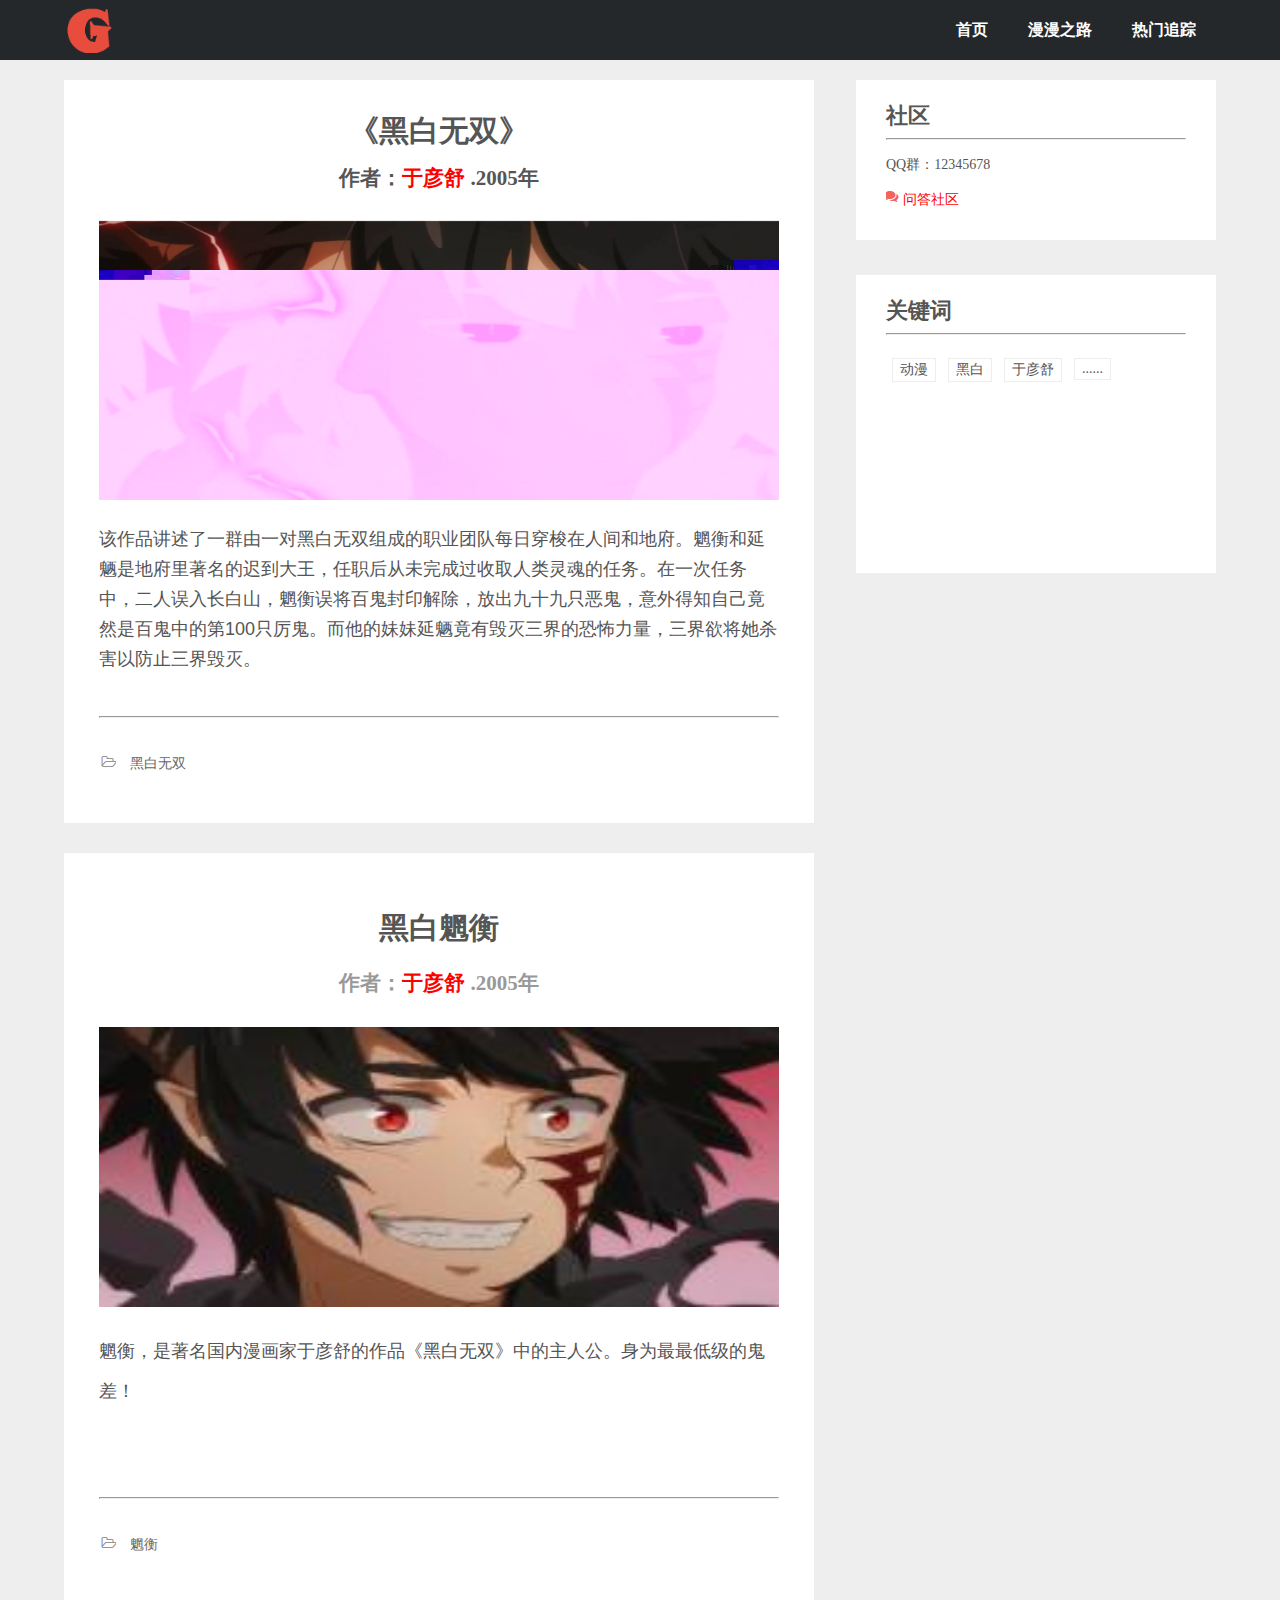
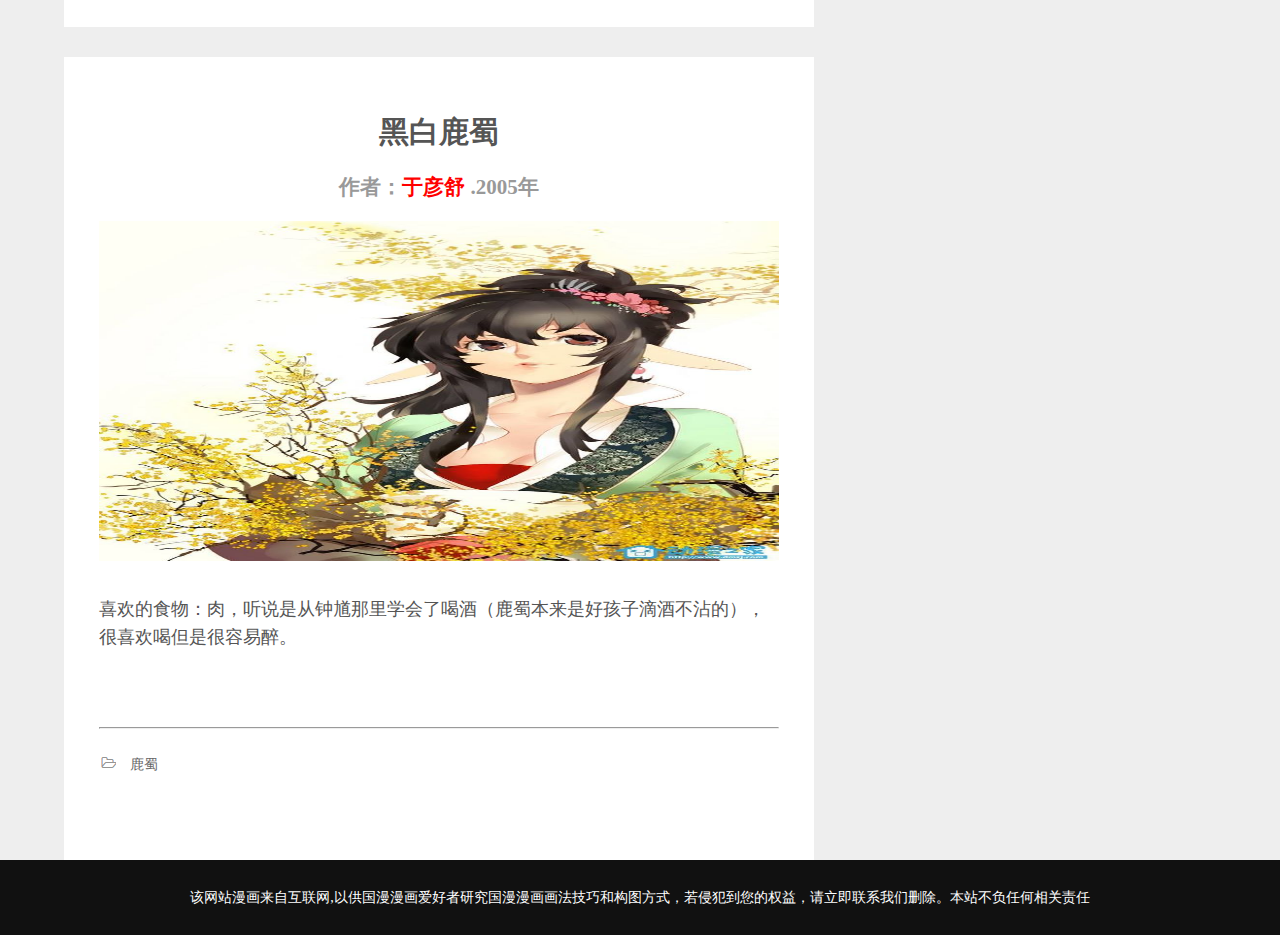
<file: guoman/guoman/ind.html>
<!DOCTYPE html>
<html>
<head lang="en">
    <meta charset="UTF-8">
    <title>漫漫大杂烩</title>
    <meta name="keywords" content="国漫网" />
    <meta name="description" content="国漫网,国产动漫" />
    <link rel="stylesheet" href="css/ini.css"/>
    <link rel="shortcut icon"  href="images/LOG.ico" />
    <link rel="stylesheet" href="css/animated.css"/>
  <!--  <link rel="stylesheet" href="css/index.css"/>-->
    <link rel="stylesheet" href="css/ind.css" type="text/css"/>
</head>
<body>
<div class="da ">
    <header>
        <div class="head">
            <div class="head-center">
                <div class="log">
                    <img src="images/log.png" style="height:50px;margin-top:3px;"/>
                </div>
                <div class="nav">
                    <ul class="nav-ul">
                        <li><a href="index.html">首页</a></li>
                        <li><a href="shouye2.html">漫漫之路</a></li>
                        <li><a href="zuixingengxin.html">热门追踪</a></li>


                    </ul>
                </div>
            </div>
        </div>
    </header>

    <div class="center clearFix">
        <div class="center1">
            <div class="left">
                <div class="lef">
                    <div class="left1">
                        <h1>《黑白无双》</h1>
                        <h2>作者：<a href="#" class="ni">于彦舒</a> .2005年</h2>
                        <img src="images/heibai.jpg" width="680px" height="280px"/>
                        <p >该作品讲述了一群由一对黑白无双组成的职业团队每日穿梭在人间和地府。魍衡和延魉是地府里著名的迟到大王，任职后从未完成过收取人类灵魂的任务。在一次任务中，二人误入长白山，魍衡误将百鬼封印解除，放出九十九只恶鬼，意外得知自己竟然是百鬼中的第100只厉鬼。而他的妹妹延魉竟有毁灭三界的恐怖力量，三界欲将她杀害以防止三界毁灭。</p>
                      <!--  <div class="aa"> <a href="#" >阅读全文</a></div>-->
                        <br/>
                        <hr/>

                        <div class="imgw"><img src="img/QQ.png"/>
                            <a href="#">黑白无双</a></div>
                    </div>
                </div>

                <div class="lef-2">
                    <div class="left2">
                        <h1>黑白魍衡</h1>
                        <h2>作者：<a href="#" class="ni">于彦舒</a> .2005年</h2>
                        <img src="img/heibaiheng.jpg" width="680px" height="280px"/>
                        <p >魍衡，是著名国内漫画家于彦舒的作品《黑白无双》中的主人公。身为最最低级的鬼差！</p>
                        <br/>
                        <hr/>
                        <div class="im"><img src="img/QQ.png"/>
                            <a href="#">魍衡</a></div>
                    </div>
                </div>


                <div class="lef-3">
                    <div class="left3">
                        <h1>黑白鹿蜀</h1>
                        <h2>作者：<a href="#" class="ni">于彦舒</a> .2005年</h2>
                        <img src="img/lulu.jpeg" width="680px" height="340px"/>
                        <p >喜欢的食物：肉，听说是从钟馗那里学会了喝酒（鹿蜀本来是好孩子滴酒不沾的），很喜欢喝但是很容易醉。</p>
                       <br/>
                        <hr/>
                        <div class="im"><img src="img/QQ.png"/>
                            <a href="#">鹿蜀</a></div>
                    </div>
                </div>









            </div>
            <div class="right">
                <div class="right1">
                    <div class="right1-1">
                        <h1>社区</h1>
                        <hr/>
                        <div class="xia">
                            <p>QQ群：12345678</p>
                            <img src="img/code.png"><a href="#"> 问答社区</a></a>
                        </div>
                    </div>
                </div>



                <div class="right3">
                    <div class="right3-1">
                        <h1>关键词</h1>
                        <hr/>
                        <div class="hua clearFix">
                            <ul>
                                <li><a href="#">动漫</a></li>
                                <li><a href="#">黑白</a></li>
                                <li><a href="#">于彦舒</a></li>

                                <li><a href="#">......</a></li>
                            </ul>
                        </div>
                    </div>
                </div>

            </div>
        </div>
    </div>
    <footer>
        <div class="foot">
            <div class="foot_in">
                <p class="foot_text">该网站漫画来自互联网,以供国漫漫画爱好者研究国漫漫画画法技巧和构图方式，若侵犯到您的权益，请立即联系我们删除。本站不负任何相关责任</p>
            </div>
        </div>
    </footer>
</div>

</body>
</html>
</file>
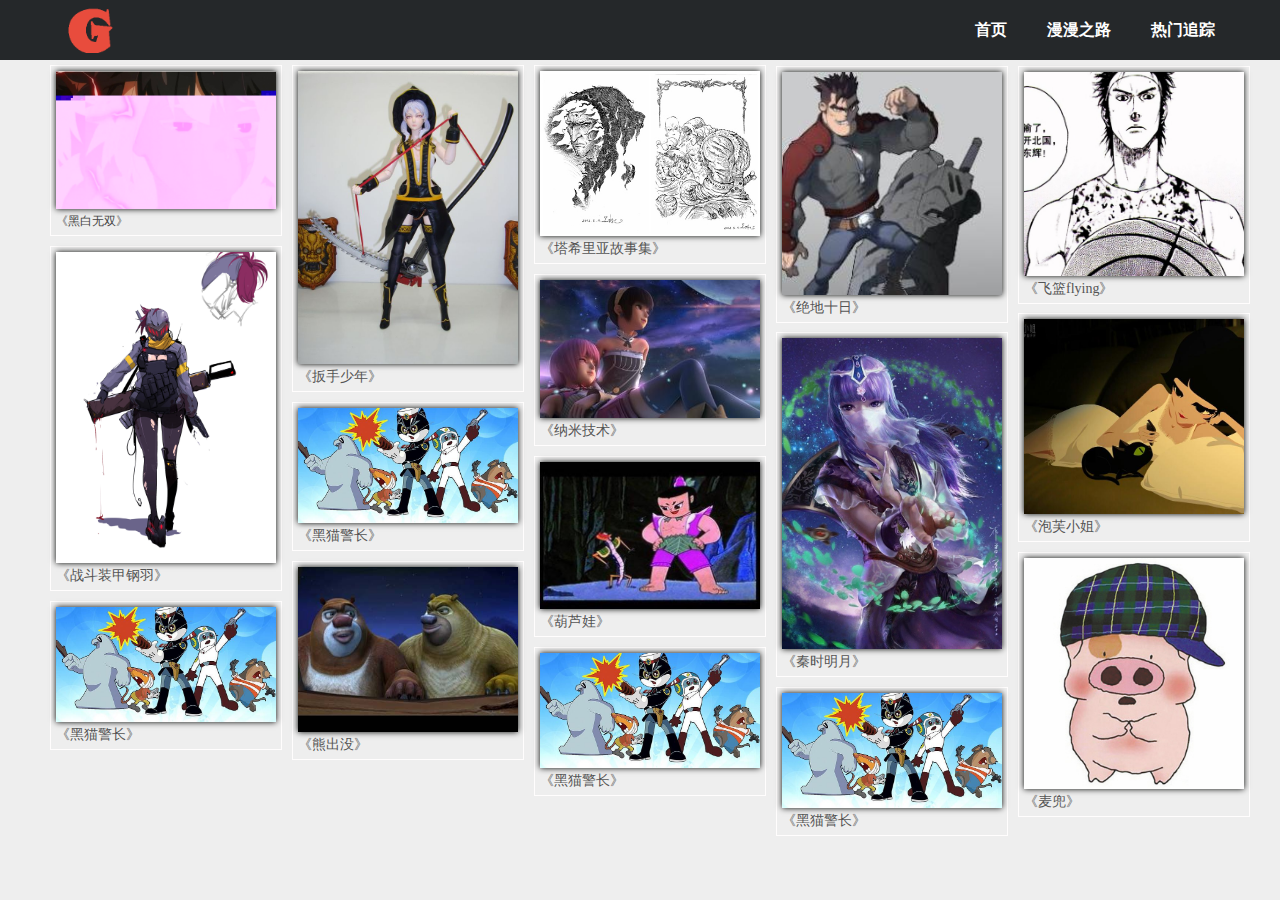
<file: guoman/guoman/shouye2.html>
<!DOCTYPE html>
<html>
<head lang="en">
    <meta charset="UTF-8">
    <title>漫漫大杂烩</title>
    <meta name="keywords" content="国漫网" />
    <meta name="description" content="国漫网,国产动漫" />
    <link rel="stylesheet" href="css/ini.css"/>
    <link rel="shortcut icon"  href="images/LOG.ico" />
    <link rel="stylesheet" href="css/animated.css"/>
    <link rel="stylesheet" href="css/index.css"/>
</head>
<body>
<!--头部-->
<header>
    <div class="head">
        <div class="head-center">
            <div class="log">
                <img src="images/log.png" style="height:50px;margin-top:3px;"/>
            </div>
            <div class="nav">
                <ul class="nav-ul">
                    <li><a href="index.html">首页</a></li>
                    <li><a href="shouye2.html">漫漫之路</a></li>
                    <li><a href="zuixingengxin.html">热门追踪</a></li>


                </ul>
            </div>
        </div>
    </div>
</header>
<!--瀑布流-->
<div class="container1" id="container1">
    <div class="box">
        <div class="content">
           <a href="ind.html"> <img src="images/heibai.jpg"/></a>
           <P class="ptext">《黑白无双》</P>
        </div>
    </div>
    <div class="box">
        <div class="content">
            <a href="ind.html"> <img src="images/banshou.jpg"/></a>
            <P>《扳手少年》</P>
        </div>
    </div>
    <div class="box">
        <div class="content">
            <a href="ind.html">  <img src="images/xiliya.jpg"/></a>
            <P>《塔希里亚故事集》</P>
        </div>
    </div>
    <div class="box">
        <div class="content">
            <a href="ind.html">   <img src="images/juedi.jpg"/></a>
            <P>《绝地十日》</P>
        </div>
    </div>
    <div class="box">
        <div class="content">
            <a href="ind.html">    <img src="images/fei.jpg"/></a>
            <P>《飞篮flying》</P>
        </div>
    </div>
    <div class="box">
        <div class="content">
            <a href="ind.html">   <img src="images/dou1.jpg"/></a>
            <p>《战斗装甲钢羽》</p>
        </div>
    </div>
    <div class="box">
        <div class="content">
            <a href="ind.html">    <img src="images/na4.jpg"/></a>
            <p>《纳米技术》</p>

        </div>
    </div>
    <div class="box">
        <div class="content">
            <a href="ind.html">     <img src="images/pao3.jpg"/></a>
            <p>《泡芙小姐》</p>
        </div>
    </div>
    <div class="box">
        <div class="content">
            <a href="ind.html"><img src="images/qins.jpg"/></a>
            <p>《秦时明月》</p>
        </div>
    </div>
    <div class="box">
    <div class="content">
        <a href="ind.html"><img src="images/heimaojingzhang.jpg"/></a>
        <p>《黑猫警长》</p>
    </div>
</div>
    <div class="box">
        <div class="content">
            <a href="ind.html"><img src="images/huluwa1.jpg"/></a>
            <p>《葫芦娃》</p>
        </div>
    </div>
    <div class="box">
        <div class="content">
            <a href="ind.html"><img src="images/maidou.jpg"/></a>
            <p>《麦兜》</p>
        </div>
    </div>
    <div class="box">
        <div class="content">
            <a href="ind.html"><img src="images/xiongchumo.jpg"/></a>
            <p>《熊出没》</p>
        </div>
    </div>
    <div class="box">
        <div class="content">
            <a href="ind.html"><img src="images/heimaojingzhang.jpg"/></a>
            <p>《黑猫警长》</p>
        </div>
    </div>
    <div class="box">
        <div class="content">
            <a href="ind.html"><img src="images/heimaojingzhang.jpg"/></a>
            <p>《黑猫警长》</p>
        </div>
    </div>
    <div class="box">
        <div class="content">
            <a href="ind.html"><img src="images/heimaojingzhang.jpg"/></a>
            <p>《黑猫警长》</p>
        </div>
    </div>

</div>
<script src="js/pbl.js"></script>
</body>
</html>
</file>
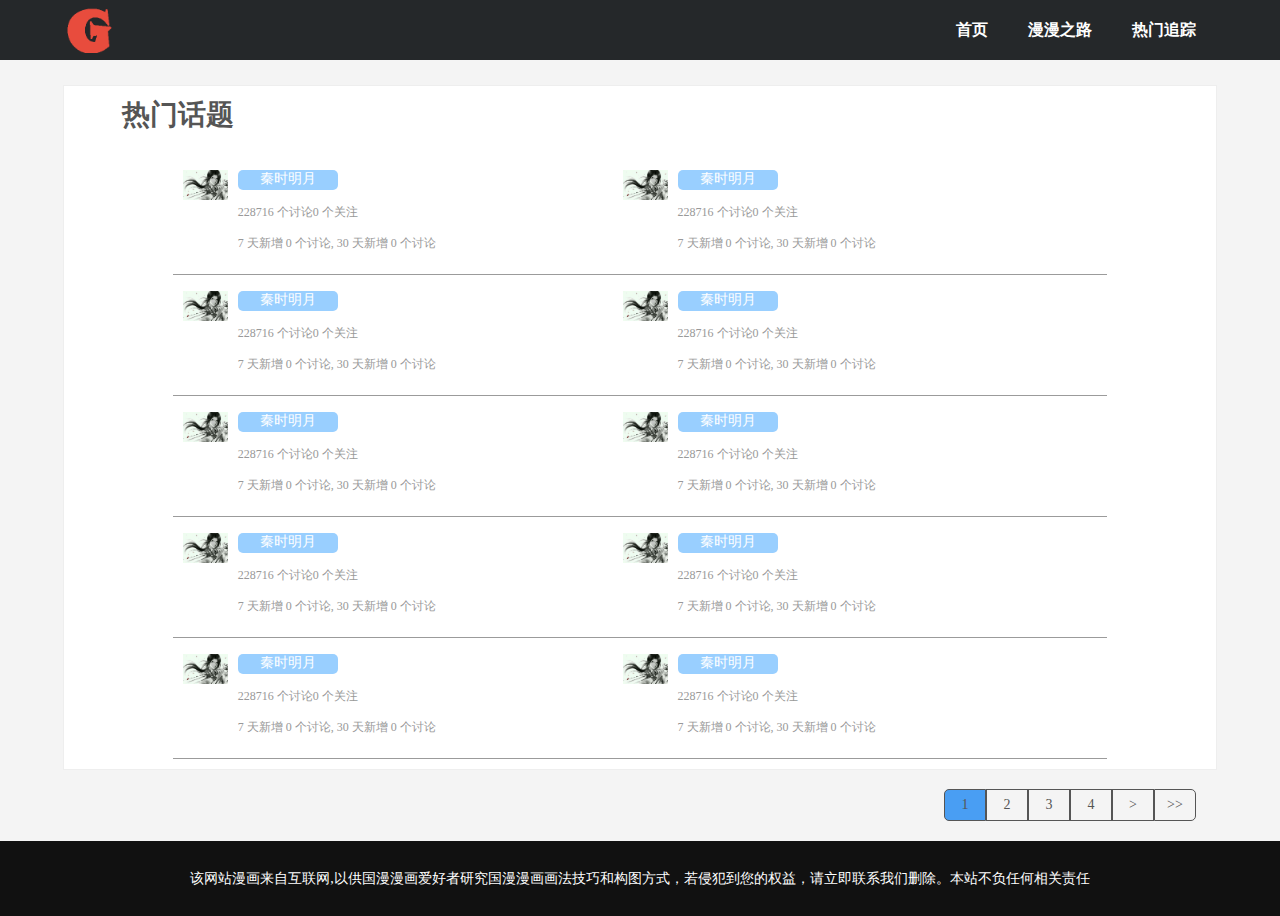
<file: guoman/guoman/zuixingengxin.html>
<!DOCTYPE html>
<html>
<head lang="en">
    <meta charset="UTF-8">
    <title>漫漫大杂烩</title>
    <meta name="keywords" content="国漫网" />
    <meta name="description" content="国漫网,国产动漫" />
    <link rel="stylesheet" href="css/main.css"/>
    <link rel="shortcut icon"  href="images/LOG.ico" />
    <link rel="stylesheet" href="css/animated.css"/>
    <link rel="stylesheet" href="css/ini.css"/>
</head>
<body>
<!--头部-->
<header>
    <div class="head">
        <div class="head-center">
            <div class="log">
                <img src="images/log.png" style="height:50px;margin-top:3px;"/>
            </div>
            <div class="nav">
                <ul class="nav-ul">
                    <li><a href="index.html">首页</a></li>
                    <li><a href="shouye2.html">漫漫之路</a></li>
                    <li><a href="zuixingengxin.html">热门追踪</a></li>


                </ul>
            </div>
        </div>
    </div>
</header>
<section>
    <div class="box clearFix">
        <div class="boxleft">
            <div class="boxTop clearFix">
                <div class="boxTop_hot"><h1 class="spht">热门话题</h1></div>

            </div>
            <!--内容框-->
            <div class="boxcenter">
                <div class="boxone">
                    <div class="boxone1">
                        <div class="box1 clearFix">
                            <div class="box1_img1">
                                <a href="#" class="topa"><img src="images/qin.jpg"/></a>
                            </div>
                            <div class="box1_text">
                                <a href="#" class="old">秦时明月</a>
                                <p class="ptext">
                                    <span>228716 个讨论</span><span>0 个关注</span></p>
                                <p class="ptext2">7 天新增 0 个讨论, 30 天新增 0 个讨论</p></div>
                        </div>
                        <div class="box1 clearFix">
                            <div class="box1_img1">
                                <a href="#" class="topa"><img src="images/qin.jpg"/></a>
                            </div>
                            <div class="box1_text">
                                <a href="#" class="old">秦时明月</a>
                                <p class="ptext">
                                    <span>228716 个讨论</span><span>0 个关注</span></p>
                                <p class="ptext2">7 天新增 0 个讨论, 30 天新增 0 个讨论</p></div>
                        </div>

                    </div>
                    <div class="boxone1">
                        <div class="box1 clearFix">
                            <div class="box1_img1">
                                <a href="#" class="topa"><img src="images/qin.jpg"/></a>
                            </div>
                            <div class="box1_text">
                                <a href="#" class="old">秦时明月</a>
                                <p class="ptext">
                                    <span>228716 个讨论</span><span>0 个关注</span></p>
                                <p class="ptext2">7 天新增 0 个讨论, 30 天新增 0 个讨论</p></div>
                        </div>
                        <div class="box1 clearFix">
                            <div class="box1_img1">
                                <a href="#" class="topa"><img src="images/qin.jpg"/></a>
                            </div>
                            <div class="box1_text">
                                <a href="#" class="old">秦时明月</a>
                                <p class="ptext">
                                    <span>228716 个讨论</span><span>0 个关注</span></p>
                                <p class="ptext2">7 天新增 0 个讨论, 30 天新增 0 个讨论</p></div>
                        </div>

                    </div>
                    <div class="boxone1">
                        <div class="box1 clearFix">
                            <div class="box1_img1">
                                <a href="#" class="topa"><img src="images/qin.jpg"/></a>
                            </div>
                            <div class="box1_text">
                                <a href="#" class="old">秦时明月</a>
                                <p class="ptext">
                                    <span>228716 个讨论</span><span>0 个关注</span></p>
                                <p class="ptext2">7 天新增 0 个讨论, 30 天新增 0 个讨论</p></div>
                        </div>
                        <div class="box1 clearFix">
                            <div class="box1_img1">
                                <a href="#" class="topa"><img src="images/qin.jpg"/></a>
                            </div>
                            <div class="box1_text">
                                <a href="#" class="old">秦时明月</a>
                                <p class="ptext">
                                    <span>228716 个讨论</span><span>0 个关注</span></p>
                                <p class="ptext2">7 天新增 0 个讨论, 30 天新增 0 个讨论</p></div>
                        </div>

                    </div>
                    <div class="boxone1">
                        <div class="box1 clearFix">
                            <div class="box1_img1">
                                <a href="#" class="topa"><img src="images/qin.jpg"/></a>
                            </div>
                            <div class="box1_text">
                                <a href="#" class="old">秦时明月</a>
                                <p class="ptext">
                                    <span>228716 个讨论</span><span>0 个关注</span></p>
                                <p class="ptext2">7 天新增 0 个讨论, 30 天新增 0 个讨论</p></div>
                        </div>
                        <div class="box1 clearFix">
                            <div class="box1_img1">
                                <a href="#" class="topa"><img src="images/qin.jpg"/></a>
                            </div>
                            <div class="box1_text">
                                <a href="#" class="old">秦时明月</a>
                                <p class="ptext">
                                    <span>228716 个讨论</span><span>0 个关注</span></p>
                                <p class="ptext2">7 天新增 0 个讨论, 30 天新增 0 个讨论</p></div>
                        </div>

                    </div>
                    <div class="boxone1">
                        <div class="box1 clearFix">
                            <div class="box1_img1">
                                <a href="#" class="topa"><img src="images/qin.jpg"/></a>
                            </div>
                            <div class="box1_text">
                                <a href="#" class="old">秦时明月</a>
                                <p class="ptext">
                                    <span>228716 个讨论</span><span>0 个关注</span></p>
                                <p class="ptext2">7 天新增 0 个讨论, 30 天新增 0 个讨论</p></div>
                        </div>
                        <div class="box1 clearFix">
                            <div class="box1_img1">
                                <a href="#" class="topa"><img src="images/qin.jpg"/></a>
                            </div>
                            <div class="box1_text">
                                <a href="#" class="old">秦时明月</a>
                                <p class="ptext">
                                    <span>228716 个讨论</span><span>0 个关注</span></p>
                                <p class="ptext2">7 天新增 0 个讨论, 30 天新增 0 个讨论</p></div>
                        </div>

                    </div>
                  <!--  <div class="boxone2">
                        <div class="box1 clearFix">
                            <div class="box1_img1">
                                <a href="#" class="topa"><img src="img/topic-mid-img.png"/></a>
                            </div>
                            <div class="box1_text">
                                <a href="#" class="old">怀孕期</a>
                                <p class="ptext">
                                    <span>150498 个讨论 </span><span>0 个关注</span></p>
                                <p class="ptext2">7 天新增 0 个讨论, 30 天新增 0 个讨论</p></div>
                        </div>
                        <div class="box1 clearFix">
                            <div class="box1_img1">
                                <a href="#" class="topa"><img src="img/topic-mid-img.png"/></a>
                            </div>
                            <div class="box1_text">
                                <a href="#" class="old">0-1岁</a>
                                <p class="ptext">
                                    <span>101820 个讨论 </span><span>4 个关注</span></p>
                                <p class="ptext2">7 天新增 0 个讨论, 30 天新增 0 个讨论</p></div>
                        </div>

                    </div>-->
                </div>

            </div>
            <!--下面分页-->
            <div class="page">
                <ul class="clearFix">
                    <li class="show"><a href="#">1</a></li>
                    <li><a href="#">2</a></li>
                    <li><a href="#">3</a></li>
                    <li><a href="#">4</a></li>
                    <li><a href="#">></a></li>
                    <li><a href="#">>></a></li>
                </ul>
            </div>
        </div>
        <div class="boxright"></div>
    </div>
</section>

<!--底部-->
<footer>
    <div class="foot">
        <div class="foot_in">
            <p class="foot_text">该网站漫画来自互联网,以供国漫漫画爱好者研究国漫漫画画法技巧和构图方式，若侵犯到您的权益，请立即联系我们删除。本站不负任何相关责任</p>
        </div>
    </div>
</footer>
</body>
</html>
</file>
<file: guoman/guoman/css/ini.css>
body,div,dl,dt,dd,ul,ol,li,h1,h2,h3,h4,h5,h6,pre,code,form,fieldset,legend,input,button,textarea,p,blockquote,th,td { margin:0; padding:0; }
body { background:#f4f4f4; color:#555; font-size: 14px; font-family: Microsoft YaHei; }
/*h1, h2, h3, h4, h5, h6 { font-weight:normal; font-size:100%; }*/
a { color:#555; text-decoration:none; }
a:hover { text-decoration:underline; }
img { border:none; }
ol,ul,li { list-style:none; }
input, textarea, select, button { font:14px Verdana,Helvetica,Arial,sans-serif; border: 1px solid #999; }
table { border-collapse:collapse; }
.clearFix:after{
    content:"";
    display:block;
    clear:both;
}
em, i{
    font-style:normal;
}
</file>
<file: guoman/guoman/css/index.css>
/*<!--ͷ��-->*/
body{
    min-width:1300px;
}
.section{
    min-width:1300px;
}
.head{
    width:100%;
    height:60px;
    background-color:#25282a;
}
.head .head-center{
    width:90%;
    height:60px;
   /* background-color:red;*/
    margin:0 auto;
}
.head .head-center .log{
    float:left;
}
.head .head-center .nav{
    float:right;
}
.nav .nav-ul li{
    float:left;
   line-height:60px;
}
.nav .nav-ul li a{
    color:#fff;
    font-weight:bold;
    margin:20px;
    font-size:16px;
}
/*
<!--banner-->*/
.banner{
    width:100%;
    height:450px;
    position:relative
}
.banner-main{
    width:100%;
    height:450px;
    position:absolute;
}
.banner-main li a img{
    display:block;
    width:100%;
    height:450px;
    position:absolute;
    left:0;
    top:0;
}
.banner-span{
    width:100%;
    height:35px;
    position:absolute;
    left:0;
    bottom:0;

    z-index:99;
}
.banner-span span{
    display:block;
    width:15px;
    height:15px;
    border-radius:50%;
    background-color:#ced0d0;
    margin:10px 5px;
    float:left;
    cursor:pointer;
}
.banner-span .active{
    background-color:#fff;
}
.banner-span p{
    width:100px;
    height:35px;
    margin:0 auto;
}
.con{
    width:20px;
    height:36px;
    cursor:pointer;
    z-index:333;
    top:50%;
    margin-top:-10px;
    position:absolute;
    display:none;
}
.banner-left{
    background:url("../images/jian.png") no-repeat -11px -3px;
    position:absolute;
    left:10px;
}
.banner-right{
    background:url("../images/jian.png") no-repeat -26px -96px;
    right:10px;
}
/*��̬����*/
.text_s{
    position:absolute;
    top:30%;
    left:80px;
    font-size:30px;
    color: #060706;
   font-style:italic;
    font-weight:bold;
}
.text_s1{
    position:absolute;
    top:45%;
    left:80px;
    font-size:50px;
    color: #060706;
    font-weight:bold;
}
.text_s2{
    position:absolute;
    top:65%;
    left:80px;
    font-size:16px;
    color: #060706;
    font-weight:bold;
}
.text_s3{
    display:block;
    width:700px;
    height:auto;
    position:absolute;
    top:30%;
    right:80px;
    font-size:30px;

    font-weight:bold;
    color:#33251c;
}
.text_s4{
    display:block;
    width:500px;
    height:auto;
    position:absolute;
    top:50%;
    right:80px;
    font-size:16px;
    color: #b8a698;
    font-weight:bold;
}
.text_s5{
    display:block;
    width:500px;
    height:auto;
    position:absolute;
    top:40%;
    left:80px;
    font-size:16px;
    color: #fffdfd;
    font-weight:bold;
}
.text_s6{
    display:block;
    width:500px;
    height:auto;
    position:absolute;
    top:40%;
    left:80px;
    font-size:16px;
    color: #fffdfd;
    font-weight:bold;
}
.text_s7{
    display:block;
    width:500px;
    height:auto;
    position:absolute;
    top:50%;
    left:80px;
    font-size:30px;
    color: #fffdfd;
    font-weight:bold;
}
.text_s8{
    position:absolute;
    top:38%;
    left:260px;
    font-size:30px;
    color:red;
    font-weight:bold;
}
/*<!--��������-->*/
.vid{
    width:100%;
    height:auto;
}
.vid .vid_container{
    width:90%;
    height:auto;
    margin:0 auto;
}
.vid .vid_container .ershi{
    height:60px;
    line-height:60px;
}
.vid .vid_container .box .img{
    width:200px;
    height:280px;
    border:2px solid #fff;
    padding:10px;

}

.vid .vid_container li:hover .demo{
 opacity:1;
}

.vid .vid_container .box .img:hover{
    opacity:0.5;
}
.vid .vid_container .box ul li{
    float:left;
    margin-right:15px;
    margin-bottom:10px;
    background-color:#fff;
}
.vid .vid_container .box_text{
    text-align:center;
    font-weight:bold;
    padding:5px 0;
}
.box ul li{
    position:relative;
}
.demo{
    display:block;
    width:56px;
    height:56px;
    background:url("../images/demo-link.png") no-repeat;
    position:absolute;
    top:40%;
    left:40%;
    opacity:0;
}
/*<!--�����еľ���-->*/
.section{
    width:100%;
    height:auto;
    background-color:#c8e5e9;
}
.section .section_icon{
    height:650px;
    width:90%;
    margin:0 auto;
}
.section .section_icon .old{
    text-align:center;
    font-size:50px;
    color:orangered;
  padding:30px 0;

}

.figure figure{
    position:relative;
    float:left;
}
.fu{
    color: #fffdfd;
    background-color:red;
    width:45px;
    height:45px;
    border-radius:50%;
    line-height:45px;
    text-align:center;
}
.fu1{
    color: #fffdfd;
    background-color:red;
    width:50px;
    height:50px;
    border-radius:50%;
    line-height:50px;
    text-align:center;
    margin-right:0;
}
.fu2{
    width:50px;
    height:50px;
    line-height:50px;
}


.figure .fig_one img{
    border:3px solid #fffdfd;
    padding:5px;
    width:200px;
    height:200px;
    border-radius: 50%;
}
figcaption{
    position:absolute;
    top:20px;
    left:120px;
}
.fig_one p{
    width:150px;
    padding:5px 0;
    background-color: #fffdfd;
    color: #060706;
    margin:3px;
    text-align:center;
    font-size:10px;
    margin-top:10px;
    margin-left:-85px;
    transform:translate(-340px,0);
}
.fig_one p:nth-of-type(1){
    transition-delay:0.05s;
}
.fig_one p:nth-of-type(2){
    transition-delay:0.1s;
}
.fig_one:hover  figcaption p{
    transform:translate(0,0);
}
.fig_one:hover img{
    opacity:0.5;
}

.fig_one1 .peo {
    transform:skew(90deg);
    transition:all 0.3s;
    background-color:transparent;
    font-size:16px;
}
.fig_one1:hover .peo1{
    transform:scale(1.2,1.2);
}

.fig_one2 .peo1{
    transform:scale(1,1);
    background-color:transparent;
    color:#fff;
}
/**/

.about{
    width:100%;
    height:300px;
    background-color:white;
}
.about .about_in{
    width:90%;
    margin:0 auto;
}
.about .wan{
    font-size:40px;
    color:#0c212a;
    padding:50px;
    padding-bottom:0;
}
.about .wan1{
    color:#b98c57;
}


.about .wan_p{
    padding:50px;
    color:#0c212a;
}
/*<!--�ײ�-->*/
.foot{
    width:100%;
    height:74px;
    background-color:#111;
    border-top: solid 1px #111;
}
.foot .foot_in{
    width:90%;
    margin:0 auto;
}
.foot .foot_in .foot_text{
    text-align:center;
    line-height:74px;
    color:#fff;
}
/*ɽ�����ͼ*/
.shan_banner{
    margin-top:25px;
    width:100%;
    height:auto;
}
.shan_banner .shan_in{
    width:90%;
    margin:0 auto;
    height:60px;
   /* background-color:red;*/
}
.shan_banner .shan_in .shanhe{
    font-size:30px;
    line-height:60px;

}
.shan_banner .shan_in .shan_bot{
    border:2px solid #eee;
}
.shan_banner .shan_in .shan_bot .shan_left{
    width:500px;
    height:300px;
   padding:30px;
    float:left;
 /*   background-color:red;*/

}
.shan_banner .shan_in .shan_bot .shan_right{
    float:left;

}
/*lunbotu*/
.bannerbox{

    width: 600px;
    height: 300px;
    margin: 0 auto;
    background: rgba(0,0,0,0.3);
    position: relative;
    overflow: hidden;
    margin-top:30px;
    margin-left:20px;
}
.bannerbox img{
    width:600px;
    height:300px;
}
.item{
    margin: 0 auto;
    position: absolute;
}
.tu{
    width:500px;
    height: 250px;
}
.button{
    width: 121px;
    height: 20px;
    position: absolute;
    right:2px;
    bottom: 1px;
    margin-left: 0;
    padding: 0;
    z-index: 20;
}
.btn{
    margin-right: 5px;
    width: 20px;
    height: 20px;
    border-radius: 50%;
    background: #000;
    list-style: none;
    float: left;
    font-size: 16px;
    color: #fff;
    text-align: center;
    line-height: 20px;
    cursor: pointer;
    box-shadow: 2px 2px 2px rgba(0,0,0,0.5)
}
.left{
    width: 40px;
    height: 60px;
    background: #000;
    position: absolute;
    left: 0;
    top: 100px;
    font-size: 40px;
    text-align: center;
    line-height: 60px;
    color: #fff;
    cursor: pointer;
    display:none;
    z-index:2;
}
.right{
    width: 40px;
    height: 60px;
    background: #000;
    position: absolute;
    right: 0;
    top: 100px;
    font-size: 40px;
    text-align: center;
    line-height: 60px;
    color: #fff;
    cursor: pointer;
    display:none;
    z-index:2;
}
/*�ٲ���*/
.container1{
    position:relative;
}
body {
    background-color: #eee;
}
.box{
    float:left;
    /*border:1px solid #060706;*/
    /**/
    padding:5px;
}
.content{
    padding:5px;
    border:1px solid #fffdfd;

}
.box:after{
    content:"";
    display:block;
    clear: both;
}
.box img{
    width:220px;
    height:auto;/*//�߶�����Ӧ*/
box-shadow: 0 0 6px #060706;
}
.ptext{
    color: #444444;
    font-size:12px;
}
</file>
<file: guoman/guoman/css/ind.css>
/*���div*/
/*body{*/
    /*min-width:800px;*/
/*}*/
@media screen and (min-width:640px){
    .da{
        width:90%;
    }
}

@media screen and (max-width:640px){
    .da{
        width:100%;
    }
}
.da{

    width:100%;
    /*height:8244px;*/
    background-color:#eeeeee;
}
.head{
    width:100%;
    height:60px;
    background-color:#25282a;
}
.head .head-center{
    width:90%;
    height:60px;
    /* background-color:red;*/
    margin:0 auto;
}
.head .head-center .log{
    float:left;
}
.head .head-center .nav{
    float:right;
}
.nav .nav-ul li{
    float:left;
    line-height:60px;
}
.nav .nav-ul li a{
    color:#fff;
    font-weight:bold;
    margin:20px;
    font-size:16px;
}
/*�ڶ�������*/

/*���div*/
.center{
    margin-top:20px;
    width:100%;
}
.center .center1{
    margin:0 auto;
  width:90%;
   height:auto;

}
.center .center1 .left{
    float:left;
    width:750px;
}
.center .center1 .left{
    width:750px;
    float:left

}
.center .center1 .left .lef{
    width:750px;
    height:743px;


}

/*left1*/
.center .center1 .left .lef .left1{
    /*margin-top:10px;*/
    margin:0 auto;
    width:680px;
    height:673px;
    background-color:#ffffff;
    padding:35px 35px;

}
.center .center1 .left .lef .left1 h1{
    width:680px;
    heigth:31px;
    line-height:31px;
    text-align:center;
    font-size:30px;
    font-family: Arial;
    /*margin-top:20px;*/

}
.center .center1 .left .lef .left1 h2{
    text-align:center;
    line-height:24px;
    height:24px;
    margin-top:20px;
}
.center .center1 .left .lef .left1 h2 a{
    color:red;
}
.center .center1 .left .lef .left1 img{
    margin-top:30px;
}
.center .center1 .left .lef .left1 p{
    margin-top:20px;
    font-size:18px;
    font-family:"Microsoft YaHei", Arial, Helvetica, sans-serif;
    /*height:100px;*/
    width:680px;
    height:116px;
    line-height:30px;
    margin-bottom:30px;
}
.center .center1 .left .lef .left1  .aa a{
    background-color:rgba(255,0,0,0.4);
    width:86px;
    height:36px;
    line-height:36px;
    background-color:red;
    text-align:center;
    padding:10px 15px;
    color:#ffffff;
    border-radius:5px;
}
.center .center1 .left .lef .left1 .aa a:hover{
    background-color:#000000;
    text-decoration: none;
    transition: background-color 1s ease;
}
.center .center1 .left .lef .left1  hr{
    color: #ebebeb;
    margin-top:30px;
}

.center .center1 .left .lef .left1 .imgw a {
    margin-left:10px;
    color:#666;
}
.center .center1 .left .lef .left1 .imgw a:hover{
    color:red;
}

/*left2*/


.center .center1 .left .lef-2{
    width:750px;
    height:774px;
    background-color:#ffffff;
    /*border:1px solid #ffffff;*/
    margin-top:30px;
}
.center .center1 .left .lef-2 .left2{
    width:680px;
    height:704px;
    background-color:#ffffff;
    padding:35px 35px;

}
.center .center1 .left .lef-2  .left2  h1{
    text-align:center;
    font-size:30px;
    font-family: Arial;
    margin-top:20px;

}
.center .center1 .left .lef-2  .left2  h2{
    margin-top:20px;
    text-align:center;
    color:#999;
}
.center .center1 .left .lef-2  .left2  h2 a{
    color:red;
}
.center .center1 .left .lef-2  .left2 img{
    margin-top:30px;
}
.center .center1 .left .lef-2  .left2  p{
    margin-top:20px;
    font-size:18px;
    font-family:"Microsoft YaHei", Arial, Helvetica, sans-serif;
    /*height:100px;*/
    line-height:40px;
    margin-bottom:30px;

}
.center .center1 .left .lef-2  .left2 .bb a{
    background-color:rgba(255,0,0,0.4);
    width:86px;
    height:36px;
    line-height:36px;
    background-color:red;
    text-align:center;
    padding:10px 15px;
    color:#ffffff;
    border-radius:5px;

}
.center .center1 .left .lef-2  .left2 .bb a:hover{
    background-color:#000000;
    text-decoration: none;
    transition: background-color 1s ease;
}
.center .center1 .left .lef-2  .left2  hr{
    color: #ebebeb;
    margin-top:40px;
}

.center .center1 .left .lef-2  .left2 .im{
    /*margin-left:2px;*/
}
.center .center1 .left .lef-2  .left2 .im a {
    margin-left:10px;
    color:#666;
}

/*left3*/

.center .center1 .left .left3{
    width:680px;
    height:733px;
    background-color:#ffffff;
    padding:35px 35px;
    /*margin-left:30px;*/
    /*margin-top:30px;*/
    /*margin-bottom:30px;*/
    /*background-color:red;*/

}
.center .center1 .left .lef-3{
    width:750px;
    height:803px;
    background-color:#ffffff;
    /*border:1px solid #ffffff;*/
    margin-top:30px;
}
.center .center1 .left .lef-3  .left3  h1{
    text-align:center;
    font-size:30px;
    font-family: Arial;
    margin-top:20px;

}
.center .center1 .left .lef-3  .left3  h2{
    margin-top:20px;
    text-align:center;
    color:#999;
}
.center .center1 .left .lef-3  .left3  h2 .ni{
    color:red;
}
.center .center1 .left .lef-3  .left3 img{
    margin-top:20px;
}
.center .center1 .left .lef-3  .left3  p{
    margin-top:30px;
    font-size:18px;
    font-family:"Microsoft YaHei", Arial, Helvetica, sans-serif;
    /*height:100px;*/
    line-height:28px;
    margin-bottom:30px;

}
.center .center1 .left .lef-3  .left3 .bb a{
    background-color:rgba(255,0,0,0.4);
    width:86px;
    height:36px;
    line-height:32px;
    background-color:red;
    text-align:center;
    padding:10px 15px;
    color:#ffffff;
    border-radius:5px;
}
.center .center1 .left .lef-3  .left3 .bb a:hover{
    background-color:#000000;
    text-decoration: none;
    transition: background-color 1s ease;
}
.center .center1 .left .lef-3  .left3  hr{
    color: #ebebeb;
    margin-top:30px;
}
.center .center1 .left .lef-3  .left3 .im{
    /*margin-left:2px;*/
}
.center .center1 .left .lef-3  .left3 .im a {
    margin-left:10px;
    color:#666;
}
/*<!--�ײ�-->*/
.foot{
    width:100%;
    height:74px;
    background-color:#111;
    border-top: solid 1px #111;
}
.foot .foot_in{
    width:90%;

    margin:0 auto;
}
.foot .foot_in .foot_text{
    text-align:center;
    line-height:74px;
    color:#fff;
}










/*�ұߵ�div*/
.center .center1 .right{
    width:360px;
    /*height:7435px;*/
    /*background-color:red;*/
    float:right;
    /*margin-top:59px;*/
    /*border:1px solid #ffffff;*/
}
/*�ұߵ�div�ĵ�һ��*/
.center .center1 .right .right1{
    width:360px;
    height:160px;
    background-color:#ffffff;
    margin-bottom:35px;
    /*border:1px solid #ffffff;*/


}
.center .center1 .right .right1 .right1-1{
    width:300px;
    height:120px;

    /*background-color:yellow;*/
    padding:21px 30px;


}
.center .center1 .right .right1 .right1-1 h1{
    font-size:22px;

}
.center .center1 .right .right1 .right1-1 .xia{
    width:300px;
    height:80px;
    line-height:35px;
    /*border-top-color:red;*/
    /*background-color:blue;*/
}
.center .center1 .right .right1 .right1-1 .xia a{
    color:red;
}

/*�ұ�div�ĵڶ���*/
.center .center1 .right .right2{
    width:360px;
    height:130px;
    background-color:#ffffff;
    margin-bottom:35px;
}
.center .center1 .right .right2 .right2-1{
    width:300px;
    height:88px;
    /*background-color:dodgerblue;*/
    padding:21px 30px;
}
.center .center1 .right .right2 .right2-1 h1{
    font-size:22px;

}
.center .center1 .right .right2 .right2-1 .xiazai{
    margin-top:20px;
    width:298px;
    height:34px;
    line-height:34px;
    border:1px solid red;
    text-align:center;
    background-color:red;

}
.center .center1 .right .right2 .right2-1 .xiazai .xiazaia a{
    color:#ffffff;
}
.center .center1 .right .right2 .right2-1 .xiazai:hover {
    display:block;
    background-color:#000000;
    border:1px solid #000000;
    transtion:border 1s ease;
    transition:background-color 1s ease;
}
.center .center1 .right .right2 .right2-1 .xiazai .xiazaia a:hover{
    text-decoration: none;
}

/*�ұ�div�ĵ�3��*/
.center .center1 .right .right3{
    width:360px;
    height:298px;
    background-color:#ffffff;

}
.center .center1 .right .right3 .right3-1{
    width:300px;
    height:256px;
    /*background-color:dodgerblue;*/
    padding:21px 30px;
}
.center .center1 .right .right3 .right3-1 h1{
    font-size:22px;

}
.center .center1 .right .right3 .right3-1 .hua{
    margin-top:20px;
    width:300px;
    height:204px;
    /*background-color:#000a28;*/

}
.center .center1 .right .right3 .right3-1 .hua ul li{
    float:left;
    border:1px solid #eeeeee;
    /*width:71px;*/
    /*height:21px;*/
    padding:2px 7px;
    /*font-size:16px;*/

    margin:3px 6px;
    text-align:center;
    color:#eeeeee;
}
.center .center1 .right .right3 .right3-1 .hua ul li:hover{
    border:1px solid red;
    transtion:border 1s ease;
    background-color:red;
    transtion:background-color 1s ease;
}

.center .center1 .right .right3 .right3-1 .hua ul li a:hover{

    text-decoration:none;
}
</file>
<file: guoman/guoman/css/main.css>
.head{
    width:100%;
    height:60px;
    background-color:#25282a;
}
.head .head-center{
    width:90%;
    height:60px;
    /* background-color:red;*/
    margin:0 auto;
}
.head .head-center .log{
    float:left;
}
.head .head-center .nav{
    float:right;
}
.nav .nav-ul li{
    float:left;
    line-height:60px;
}
.nav .nav-ul li a{
    color:#fff;
    font-weight:bold;
    margin:20px;
    font-size:16px;
}
/*//�м䲿��*/
.box .boxleft{
    margin:0 auto;
    margin-top:25px;
    border:1px solid #eee;
    width:90%;
    background-color:white;
}
.box .boxleft .boxcenter,.boxTop{
    width:90%;
    margin:0 auto;
    padding:10px;

}
.box .boxleft .boxcenter .boxone{
    width:90%;
    margin:0 auto;
}
.box .boxleft .boxcenter .boxone .boxone1{
    height:120px;
    border-bottom:1px solid #9b9b9b;

}
.box .boxleft .boxcenter .boxone .boxone1 img{
    height:30px;
}
.box .boxleft .boxcenter .boxone .boxone1 .box1{
    width:45%;
    padding:16px 10px;
    float:left;
}
.box .boxleft .boxcenter  .boxone .box1_img1{
    float:left;
    margin-right:10px;
}
.box .boxleft .boxcenter .boxone .box1_text{
    float:left;
}
.box .boxleft .boxcenter .boxone .box1_text .old{
    display:block;
    width:100px;
    height:20px;
    background-color:#99cfff;
    color:#fff;
    text-align:center;
    border-radius:5px;
}
.box .boxleft .boxcenter .boxone .box1_text .old:hover{
    text-decoration: none;
    background-color:#499EF3;
}
.box .boxleft .boxcenter .boxone .box1_text .ptext{
    font-size:12px;
    color:#999;
    line-height:45px;
}
.box .boxleft .boxcenter .boxone .box1_text .ptext2{
    font-size:12px;
    color:#999;

}


/*<!--�����ҳ-->*/
.page{
  float:right;
    margin:20px;
    text-align:center;
    line-height:30px;

}
.page ul li{
    display:block;
    width:40px;
    height:30px;
    border:1px solid #555555;
    float:left;
    color:#999;
   }
.page ul li:nth-child(1){
    border-top-left-radius:5px;
    border-bottom-left-radius:5px;

}

.page ul li.show{
    background-color:#499EF3;
}
.page ul li:hover a{
    text-decoration: none;
}
.page ul li:hover{
    background-color:#ddd;;
}
.page ul li:nth-child(6){
    border-top-right-radius:5px;
    border-bottom-right-radius:5px;
}
/*�ұ�*/
.box .boxright{
    float:left;
    width:270px;

  /*  border:1px solid #1d2ce2;*/
}
/*footer*/
/*<!--�ײ�-->*/
.foot{
    width:100%;
    height:74px;
    background-color:#111;
    border-top: solid 1px #111;
}
.foot .foot_in{
    width:90%;
    margin:0 auto;
}
.foot .foot_in .foot_text{
    text-align:center;
    line-height:74px;
    color:#fff;
}
</file>
